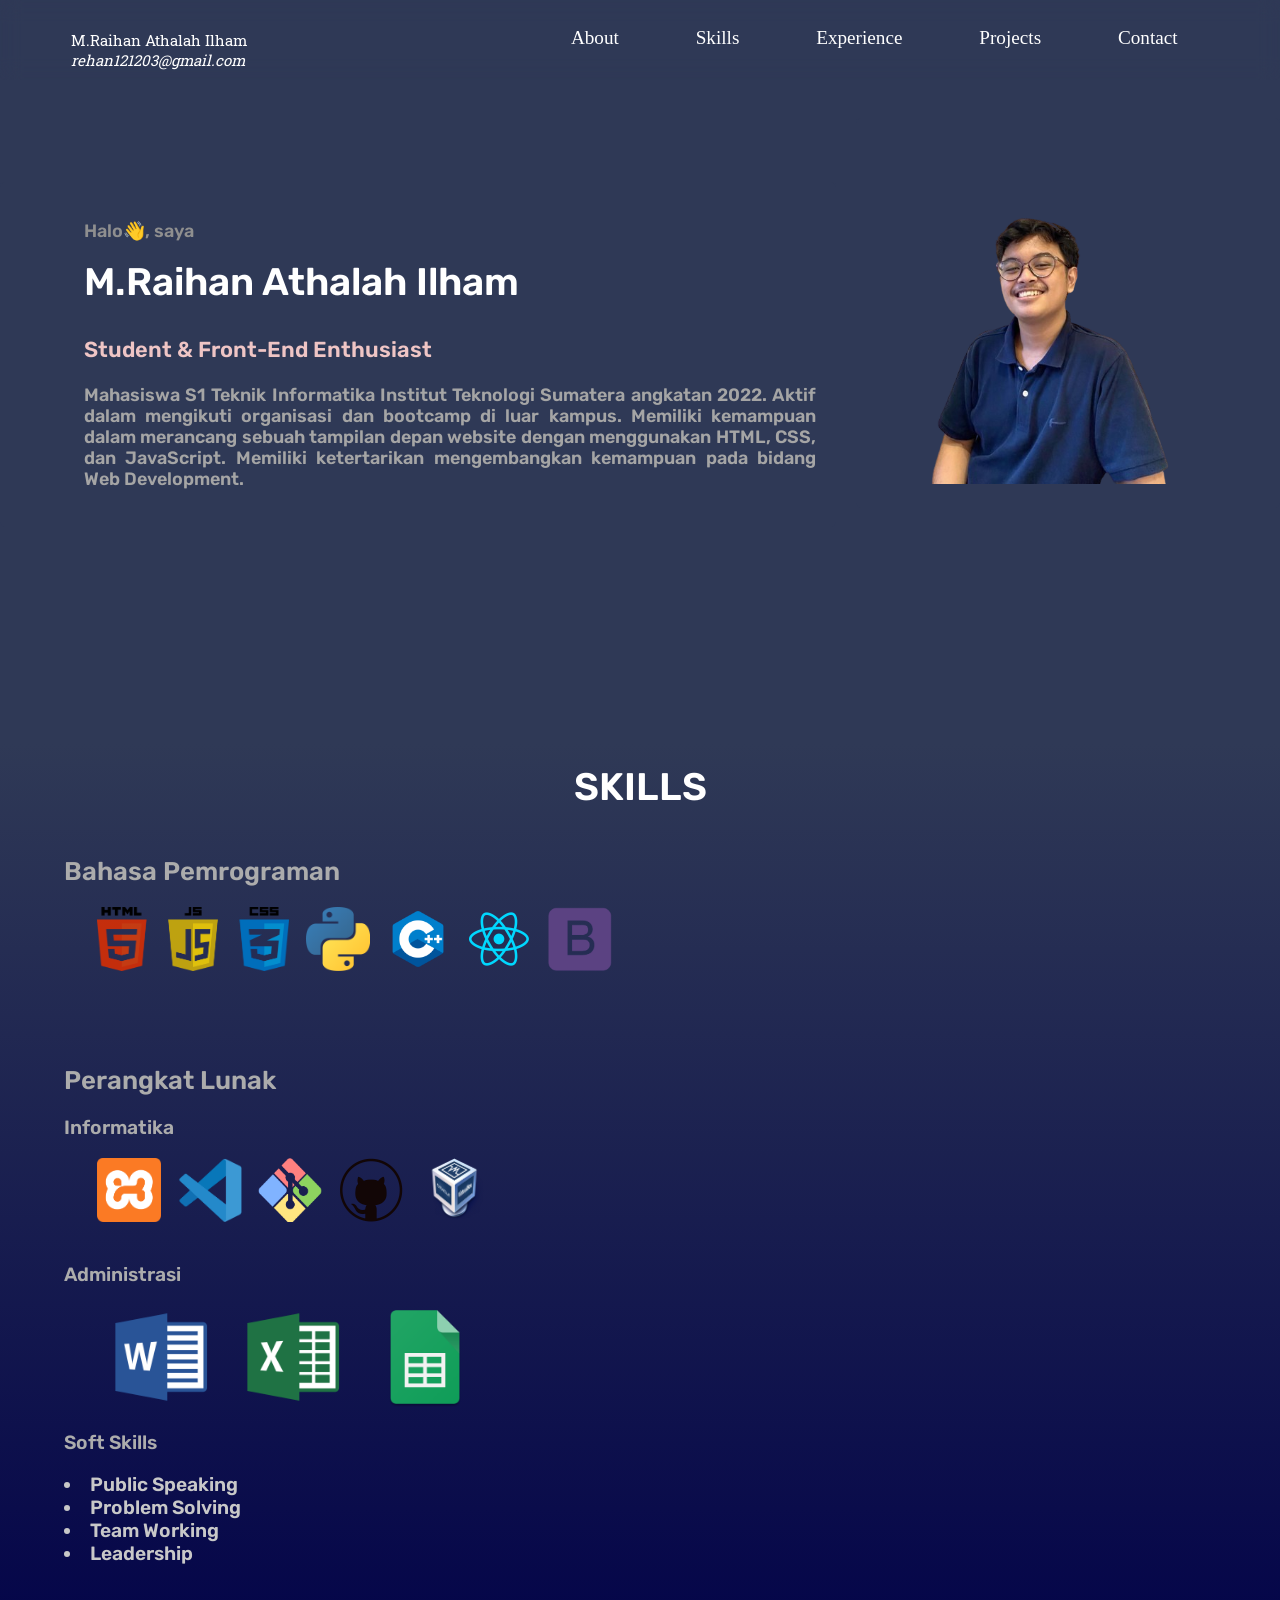
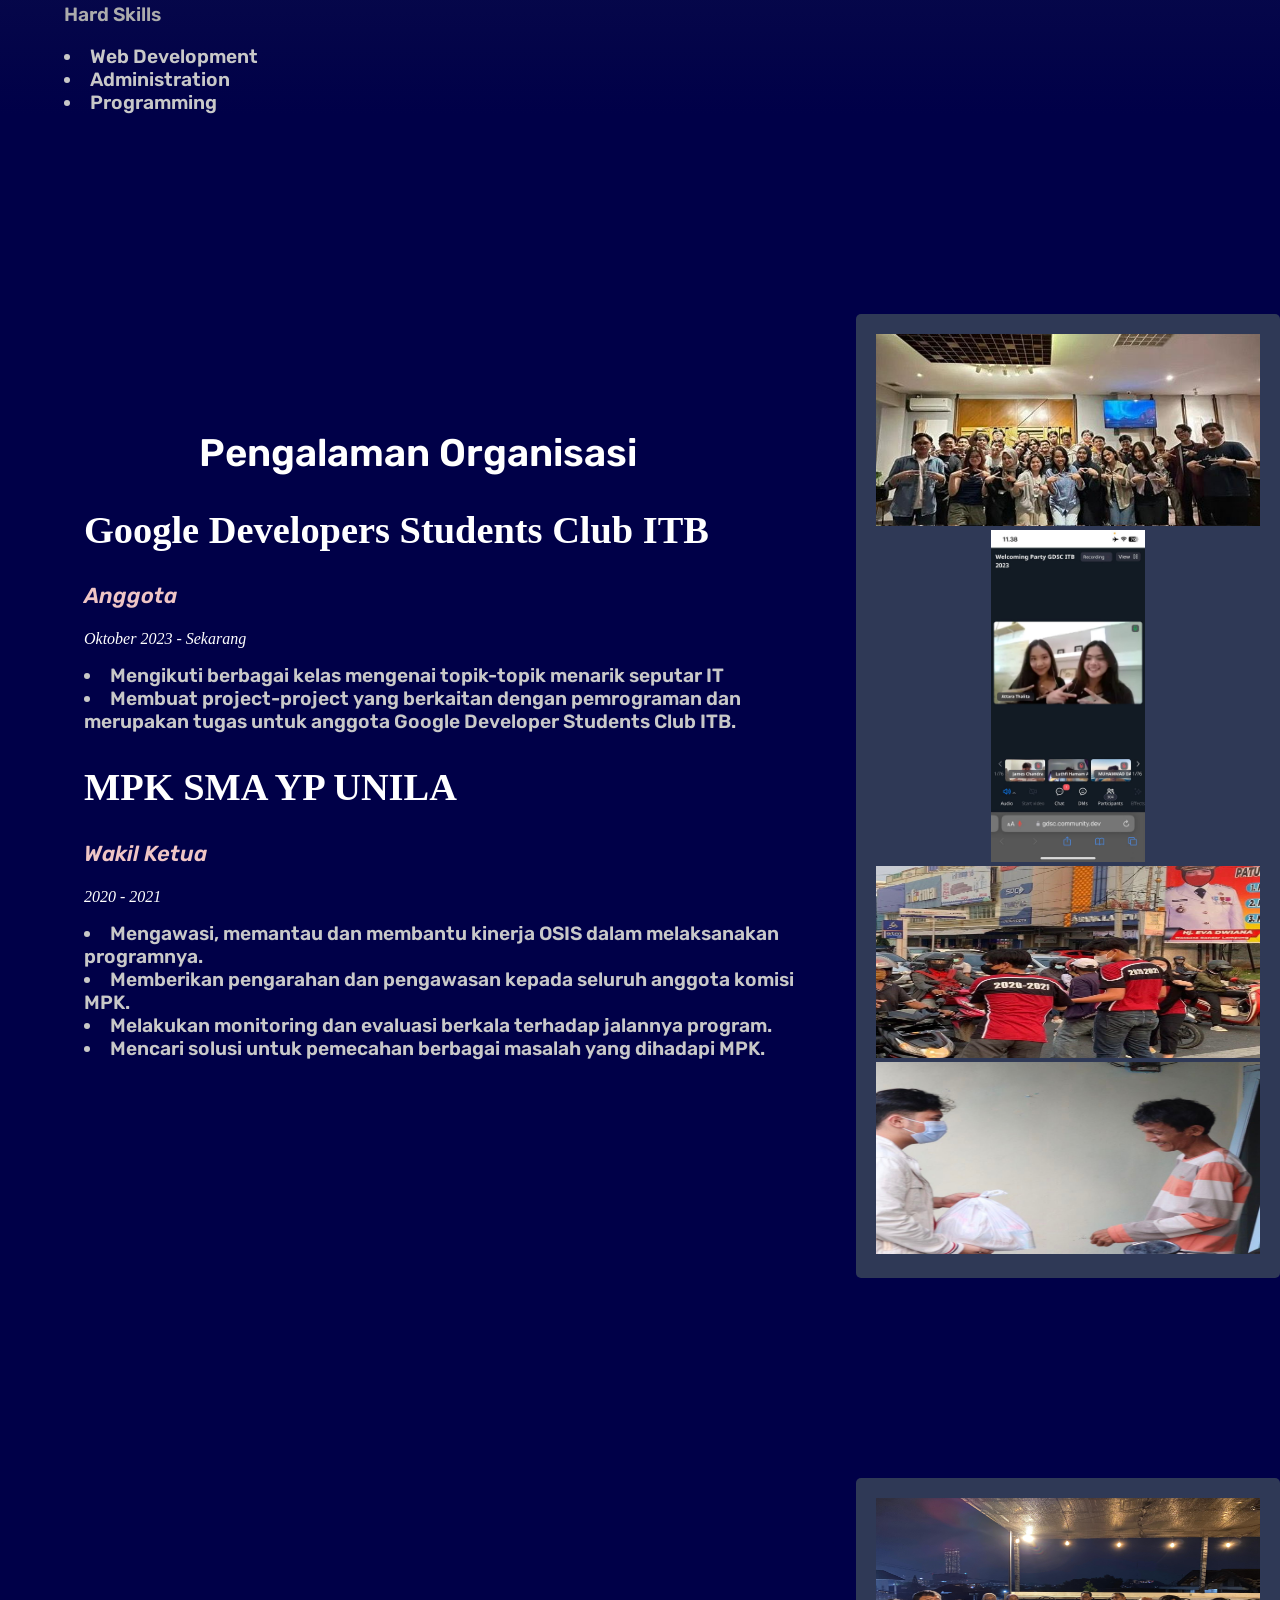
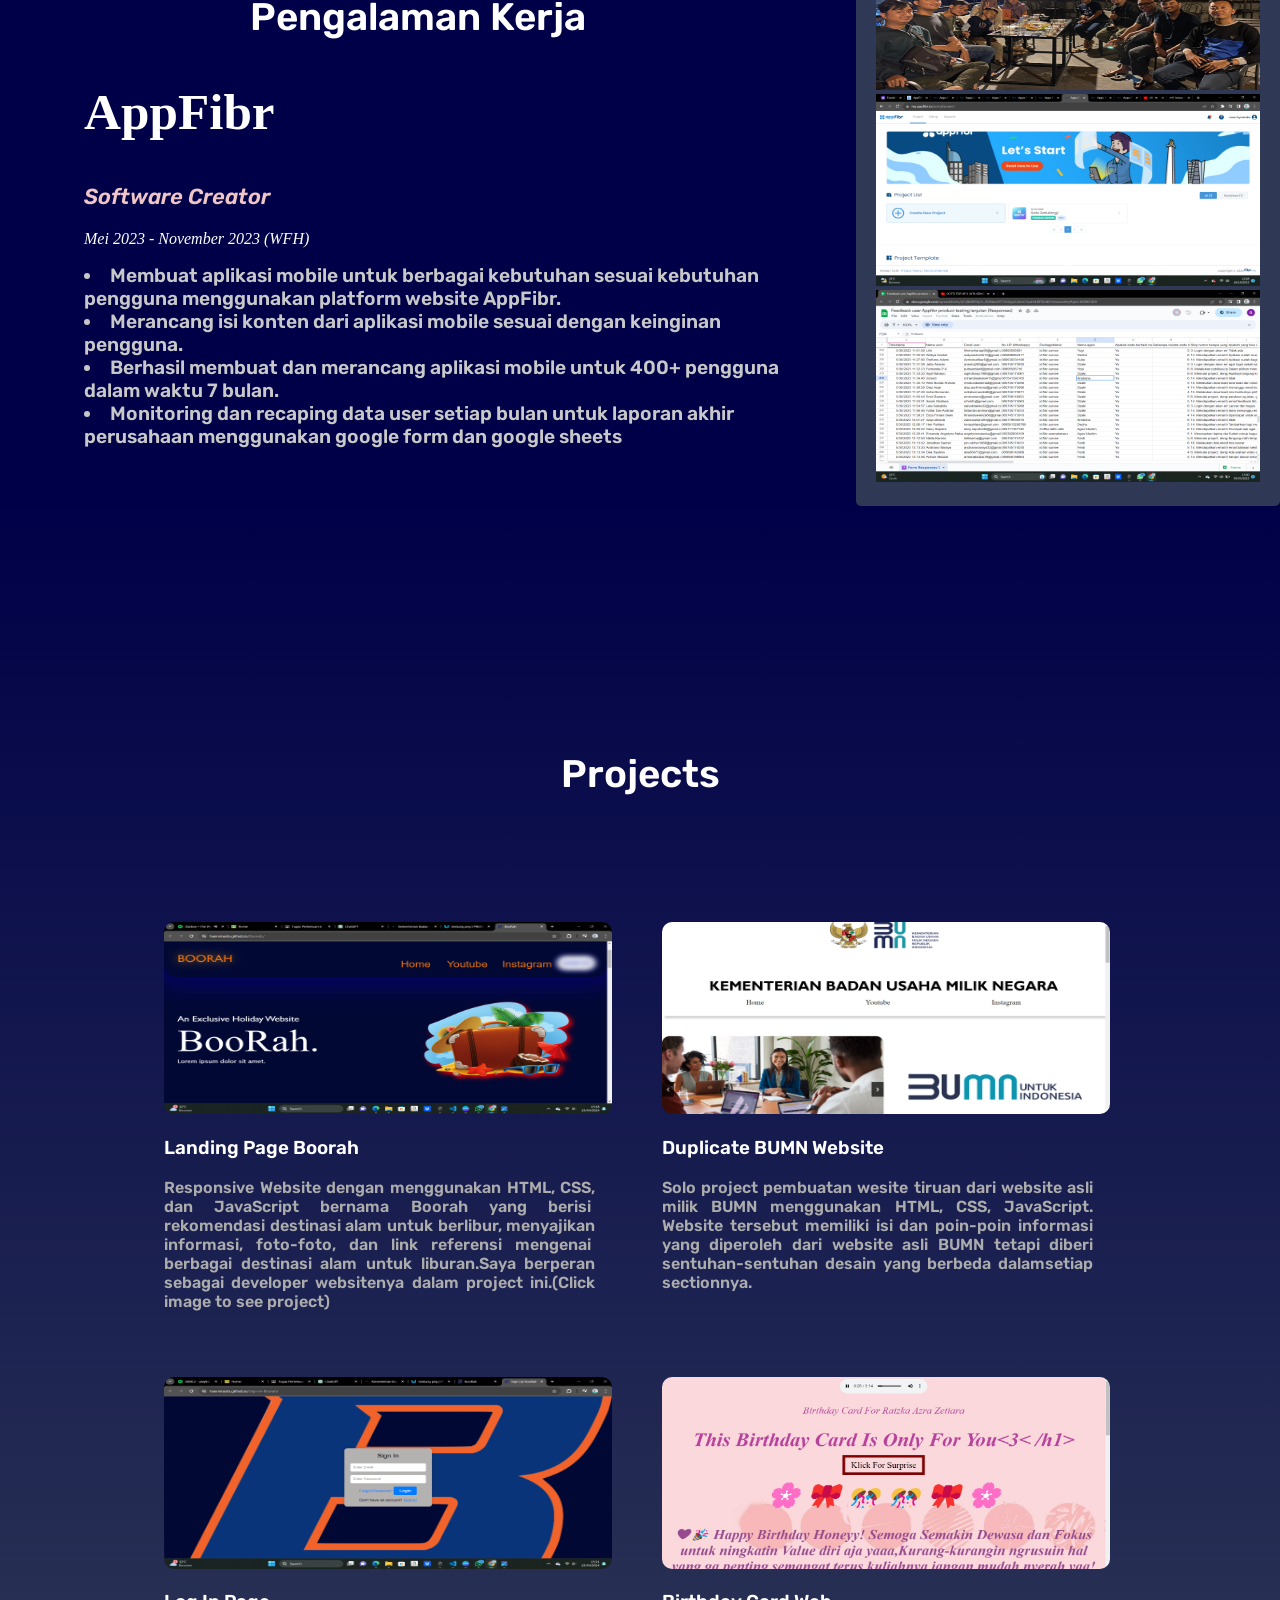
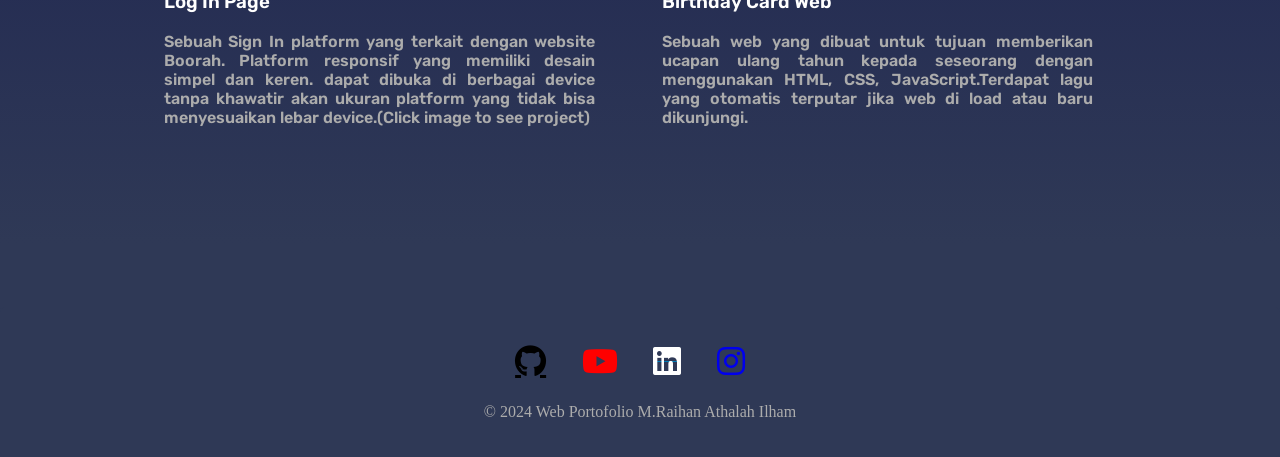
<file: index.html>
<!DOCTYPE html>
<html lang="en">

<head>
    <meta charset="UTF-8">
    <meta name="viewport" content="width=device-width, initial-scale=1.0">
    <title>Portofolio</title>
    <link rel="icon" href="task_html/Logo R.png" type="gif/jpg" sizes="16x16">
    <link rel="stylesheet" href="style.css">
    <link rel="preconnect" href="https://fonts.googleapis.com">
    <link rel="preconnect" href="https://fonts.gstatic.com" crossorigin>
    <link
        href="https://fonts.googleapis.com/css2?family=Bungee+Spice&family=Nanum+Myeongjo&family=Roboto+Slab:wght@100..900&family=Rubik:ital,wght@0,552;1,552&display=swap"
        rel="stylesheet">
    <link rel="stylesheet" href="https://cdnjs.cloudflare.com/ajax/libs/font-awesome/6.4.0/css/all.min.css"
        integrity="sha512-iecdLmaskl7CVkqkXNQ/ZH/XLlvWZOJyj7Yy7tcenmpD1ypASozpmT/E0iPtmFIB46ZmdtAc9eNBvH0H/ZpiBw=="
        crossorigin="anonymous" referrerpolicy="no-referrer" />
</head>

<body>
    <header>
        <div id="navbar" clss="navi">
            <h1 class="navbar-title">M.Raihan Athalah Ilham <br> <a href="#" target="_blank"
                    style="text-decoration: none; color: white;"><i>rehan121203@gmail.com</i></a></h1>
            <nav>
                <ul>
                    <a class="li" href="#main">About</a>
                    <a class="li" href="#skills">Skills</a>
                    <a class="li" href="#article2">Experience</a>
                    <a class="li" href="#project">Projects</a>
                    <a class="li" href="#main-footer">Contact</a>
                </ul>
            </nav>
        </div>
    </header>

    <main>
        <div id="main" class="main">
            <article>
                <p class="judul">Halo👋, saya</p>
                <h2 class="judul1">M.Raihan Athalah Ilham</h2>
                <p class="opening">Student & Front-End Enthusiast</p>
                <p class="about">Mahasiswa S1 Teknik Informatika Institut Teknologi Sumatera angkatan 2022. ​Aktif dalam
                    mengikuti organisasi dan bootcamp di luar kampus. Memiliki ​kemampuan dalam merancang sebuah
                    tampilan
                    depan website dengan ​menggunakan HTML, CSS, dan JavaScript. Memiliki ketertarikan ​mengembangkan
                    kemampuan pada bidang Web Development.</p>
            </article>

            <aside>
                <img src="task_html/profile-removebg-preview.png" style="width:80%;height: 100%; margin-top: -5vw;"
                    alt="profile">
            </aside>
        </div>
        <div id="skills" class="skill">
            <h1 class="heading">SKILLS</h1>
            <h2 class="language">Bahasa Pemrograman</h2>
            <div class="image">
                <img class="icons1" src="task_html/logo htmlcssjs.png" alt="html">
                <img class="icons" src="task_html/python png.png" alt="python">
                <img class="icons" src="task_html/c++.png" alt="c++">
                <img class="icons" src="task_html/react.png" alt="react">
                <img class="icons" src="task_html/bootstrap.png" alt="bootstrap">
            </div>
            <h2 class="software">Perangkat Lunak</h2>
            <h3 class="informatika">Informatika</h3>
            <div class="image">
                <img class="icons" src="task_html/xampp.png" alt="xampp">
                <img class="icons" src="task_html/vscode.png" alt="vscode">
                <img class="icons" src="task_html/gitbash.png" alt="git">
                <img class="icons" src="task_html/github.png" alt="github">
                <img class="icons2" src="task_html/oracle vm.png" alt="vm">
            </div>
            <br>
            <h3 class="informatika">Administrasi</h3>
            <div class="image">
                <img class="tools" src="task_html/ms word.png" alt="msword">
                <img class="tools" src="task_html/ms excel.png" alt="msexcel">
                <img class="tools" src="task_html/msheets.png" alt="sheets">
            </div>
            <h3 class="informatika">Soft Skills</h3>
            <li class="list">Public Speaking</li>
            <li class="list">Problem Solving</li>
            <li class="list">Team Working</li>
            <li class="list">Leadership</li>
            <br>
            <h3 class="informatika">Hard Skills</h3>
            <li class="list">Web Development</li>
            <li class="list">Administration</li>
            <li class="list">Programming</li>
        </div>
        <div class="experience">
            <article id="article2" class="article2">
                <h1 class="ex-project">Pengalaman Organisasi</h1>
                <h2 class="company">Google Developers Students Club ITB</h2>
                <p class="opening"><i>Anggota</i></p>
                <p style="font-family: 'Times New Roman', Times, serif;color: white;margin-left: 5vw;"><i>Oktober 2023 -
                        Sekarang</i></p>
                <li class="listed">Mengikuti berbagai kelas mengenai topik-topik ​menarik seputar IT</li>
                <li class="listed">Membuat project-project yang berkaitan ​dengan pemrograman dan merupakan tugas ​untuk
                    anggota Google Developer Students ​Club ITB.</li>
                <h2 class="company">MPK SMA YP UNILA</h2>
                <p class="opening"><i>Wakil Ketua</i></p>
                <p style="font-family: 'Times New Roman', Times, serif;color: white;margin-left: 5vw;"><i>2020 -
                        2021</i></p>
                <li class="listed">Mengawasi, memantau dan membantu kinerja ​OSIS dalam melaksanakan programnya.</li>
                <li class="listed">Memberikan pengarahan dan pengawasan ​kepada seluruh anggota komisi MPK.</li>
                <li class="listed">Melakukan monitoring dan evaluasi berkala ​terhadap jalannya program.</li>
                <li class="listed">Mencari solusi untuk pemecahan berbagai ​masalah yang dihadapi MPK.</li>
            </article>

            <aside class="aside2">
                <img class="organisation-doc" src="task_html/pk3.jpg" alt="work-experience">
                <img class="organisation-doc1" src="task_html/pk4.jpg" alt="work-experience">
                <img class="organisation-doc" src="task_html/pk1.jpg" alt="work-experience">
                <img class="organisation-doc" src="task_html/pk2.jpg" alt="work-experience">
            </aside>
        </div>
        <div class="experience">
            <article class="article2">
                <h1 class="ex-project">Pengalaman Kerja</h1>
                <h2 class="company1">AppFibr</h2>
                <p class="opening"><i>Software Creator</i></p>
                <p style="font-family: 'Times New Roman', Times, serif;color: white;margin-left: 5vw;"><i>Mei 2023 -
                        November 2023 (WFH)</i></p>
                <li class="list2">Membuat aplikasi mobile untuk berbagai kebutuhan ​sesuai kebutuhan pengguna
                    menggunakan platform ​website AppFibr.</li>
                <li class="list2">Merancang isi konten dari aplikasi mobile sesuai dengan ​keinginan pengguna.</li>
                <li class="list2">Berhasil membuat dan merancang aplikasi mobile untuk ​400+ pengguna dalam waktu 7
                    bulan.</li>
                <li class="list2">Monitoring dan recaping data user setiap bulan untuk laporan akhir perusahaan
                    menggunakan google form dan google sheets</li>
            </article>

            <aside class="aside2">
                <img class="work-doc" src="task_html/kerja1.jpg" alt="work-experience">
                <img class="work-doc" src="task_html/kerja3.png" alt="work-experience">
                <img class="work-doc" src="task_html/kerja2.png" alt="work-experience">
            </aside>
        </div>
        <div id="project" class="project">
            <h1 class="heading-project">Projects</h1>
            <div class="gallery">
                <div class="container1">
                    <a href="https://hannntastix.github.io/Boorah./" target="_blank"><img class="popup"
                            src="task_html/Screenshot (500).png" alt="boorah1"></a>
                    <h3 class="project-name">Landing Page Boorah</h3>
                    <p class="description">Responsive Website dengan ​menggunakan HTML, CSS, dan ​JavaScript bernama
                        Boorah yang berisi ​rekomendasi destinasi alam untuk ​berlibur, menyajikan informasi,
                        foto-​foto, dan link referensi mengenai ​berbagai destinasi alam untuk ​liburan.Saya berperan
                        sebagai ​developer websitenya dalam project ini.(Click image to see project)</p>
                </div>
                <div class="container2">
                    <img class="popup" src="task_html/bumn1.png" alt="boorah2">
                    <h3 class="project-name">Duplicate BUMN Website</h3>
                    <p class="description">Solo project pembuatan wesite ​tiruan dari website asli milik ​BUMN
                        menggunakan HTML, ​CSS, JavaScript. Website ​tersebut memiliki isi dan poin-​poin informasi yang
                        diperoleh ​dari website asli BUMN tetapi ​diberi sentuhan-sentuhan ​desain yang berbeda dalam
                        ​setiap sectionnya.</p>
                </div>
                <div class="container3">
                    <a href="https://hannntastix.github.io/Sign-In-Boorah/" target="_blank"><img class="popup"
                            src="task_html/Screenshot (508).png" alt="boorah3"></a>
                    <h3 class="project-name">Log In Page</h3>
                    <p class="description">Sebuah Sign In platform yang terkait dengan website Boorah. Platform
                        responsif yang ​memiliki desain simpel dan keren. dapat dibuka di berbagai device tanpa khawatir
                        akan ​ukuran platform yang tidak bisa menyesuaikan lebar device.(Click image to see project)</p>
                </div>
                <div class="container4">
                    <img class="popup" src="task_html/birthday card.jpg" alt="boorah4">
                    <h3 class="project-name">Birthday Card Web</h3>
                    <p class="description">Sebuah web yang dibuat untuk tujuan memberikan ucapan ulang tahun kepada
                        seseorang dengan menggunakan HTML, CSS, JavaScript.Terdapat lagu yang otomatis terputar jika web
                        di load atau baru dikunjungi.</p>
                </div>
            </div>
        </div>
    </main>
    <script src="script.js"></script>

    <footer id="main-footer">
        <div class="section">
            <ul class="social-media-links">
                <li><a class="fa-brands fa-github fa-2xl" href="https://github.com/Hannntastix" target="_blank"
                        style="color: black;margin-right: 10px;"></a></li>
                <li><a class="fa-brands fa-youtube fa-2xl" href="https://www.youtube.com/@raihanathalah764"
                        style="text-decoration: none;color: red; margin-right: 10px;" target="_blank"></a></li>
                <li><a class="fa-brands fa-linkedin fa-2xl" href="https://www.linkedin.com/in/mraihan-athalah/"
                        style="text-decoration: none; margin-right: 10px;" target="_blank"></a></li>
                <li><a class="fa-brands fa-instagram fa-2xl"
                        href="https://www.instagram.com/m.raihanathalah?igsh=cHBtaXRpcHkwaWFo"
                        style="text-decoration: none; margin-right: 10px;" target="_blank"></a></li>
            </ul>
            <p class="copyright-state">© 2024 Web Portofolio M.Raihan Athalah Ilham</p>
        </div>
    </footer>
</body>

</html>
</file>
<file: style.css>
body {
    width: auto;
    margin: 0;
    padding: 0; 
    background-color: rgb(47, 57, 86);
}

@keyframes slideinleft {
    from {
        transform: translateX(-100px);
    }
 
    to {
        transform: translateX(0);
    }
}
@media screen and (max-width:450px) {
    main {
        margin-top: 3vw;
        margin-bottom: 3vw;
        background-color: none;
        animation-name: slideinleft;
        animation-duration: 2s;
        z-index: -1;
    }

    .main {
        display: flex;
        background-color: none;
    }

    header {
        background-color: red;
        width: 100%;
        border-bottom-left-radius: 5px;
        border-bottom-right-radius: 5px;
        display: inline;
    }

    #navbar {
        padding: 20px;
        opacity: 1;
        -webkit-backdrop-filter: blur(10px);
        /*INI KALO GA NGEFEK MASUKIN KE MEDIA QUARRIES*/
        backdrop-filter: blur(10px);
        border-bottom-left-radius: 5px;
        border-bottom-right-radius: 5px;
        margin: 0;
        display: flex;
        height: 40px;
        position: sticky;
        top: 0;
        z-index: 2;
    }

    footer {
        padding: 20px;
        background-color: rgb(47, 57, 86);
        border-radius: 5px;
        margin-top: 5vw;
    }

    article {
        padding: 30px 10px 10px 10px;
        background-color: rgb(47, 57, 86);
        border-radius: 5px;
        margin-top: 5vw;
        flex: 1;
        margin-right: 20px;
    }

    aside {
        padding: 10px;
        border-radius: 5px;
        justify-content: center;
        height: 52vw;
        width: 40vw;
        background-color: rgb(47, 57, 86);
    }

    ul {
        display: flex;
        flex-direction: row;
        gap: 3vw;
        padding: 0px;
        background-color: none;
        margin-top: 7px;
        margin-right: 10px;
    }

    h1 {
        background-color: none;
    }

    nav {
        display: flex;
        justify-content: end;
        background-color: none;
        width: 70%;
        margin: auto;
    }

    .li {
        text-decoration: none;
        font-size: 2.3vw;
        color: white;
    }

    .li:hover {
        color: rgb(1, 255, 255);
    }

    .navbar-title {
        color: white;
        font-size: 1.8vw;
        padding: 0px;
        font-family: "Roboto Slab", serif;
        font-optical-sizing: auto;
        font-weight: 400;
        font-style: normal;
        margin-left: 4vw;
    }

    .judul1 {
        font-size: 3vw;
        font-family: "Rubik", sans-serif;
        font-optical-sizing: auto;
        font-weight: 580;
        font-style: normal;
        color: white;
        margin-left: 5vw;
        background-color: none;
        margin-top: 0;
    }

    .judul2 {
        text-align: center;
    }

    .about {
        font-size: 1.7vw;
        font-family: "Rubik", sans-serif;
        font-optical-sizing: auto;
        font-weight: 580;
        font-style: normal;
        top: 0;
        color: rgb(165, 165, 165);
        margin-left: 5vw;
        background-color: none;
        text-align: justify;
    }

    .judul {
        font-size: 2.5vw;
        font-family: "Rubik", sans-serif;
        font-optical-sizing: auto;
        font-weight: 580;
        font-style: normal;
        color: rgb(143, 143, 143);
        margin-left: 5vw;
        background-color: none;
        padding-top: 10px;
    }

    .opening {
        font-size: 2.3vw;
        font-family: "Rubik", sans-serif;
        font-optical-sizing: auto;
        font-weight: 580;
        font-style: normal;
        top: 0;
        color: rgb(239, 197, 197);
        margin-left: 5vw;
        background-color: none;
    }

    .skill {
        width: 100%;
        height: 100%;
        background: linear-gradient(rgb(47, 57, 86), rgb(0, 0, 72));
        margin-top: 17vw;
    }

    .heading {
        font-size: 6vw;
        font-family: "Rubik", sans-serif;
        font-optical-sizing: auto;
        font-weight: 580;
        font-style: normal;
        color: white;
        background-color: none;
        text-align: center;
        padding: 20px;
    }

    .language {
        font-size: 5vw;
        font-family: "Rubik", sans-serif;
        font-optical-sizing: auto;
        font-weight: 580;
        font-style: normal;
        color: rgb(172, 172, 172);
        margin-left: 5vw;
        background-color: none;
    }

    .icons {
        width: 8vw;
        height: 8vw;
        margin-left: 2vw;
    }

    .icons1 {
        width: 24vw;
        height: 8vw;
        margin-left: 2vw;
    }

    .icons2 {
        width: 10vw;
        height: 8vw;
        margin-left: 2vw;
    }

    .image {
        margin-left: 5vw;
        padding: 0 0 0 20px;
        gap: 2vw;
    }

    .software {
        font-size: 5vw;
        font-family: "Rubik", sans-serif;
        font-optical-sizing: auto;
        font-weight: 580;
        font-style: normal;
        color: rgb(172, 172, 172);
        margin-left: 5vw;
        background-color: none;
        margin-top: 7vw;
    }

    .informatika {
        font-size: 4.5vw;
        font-family: "Rubik", sans-serif;
        font-optical-sizing: auto;
        font-weight: 580;
        font-style: normal;
        color: rgb(172, 172, 172);
        margin-left: 5vw;
        background-color: none;
    }

    .tools {
        width: 8vw;
        height: 8vw;
        margin-left: 2vw;
    }

    .list {
        font-size: 4vw;
        font-family: "Rubik", sans-serif;
        font-optical-sizing: auto;
        font-weight: 580;
        font-style: normal;
        color: rgb(200, 200, 200);
        margin-left: 5vw;
        background-color: none;
    }

    .list2 {
        font-size: 2.5vw;
        font-family: "Rubik", sans-serif;
        font-optical-sizing: auto;
        font-weight: 580;
        font-style: normal;
        color: rgb(200, 200, 200);
        margin-left: 5vw;
        background-color: none;
    }

    .project {
        width: 100%;
        height: 100%;
        background: linear-gradient(rgb(0, 0, 72), rgb(47, 57, 86));
        margin-top: -31px;
    }

    .heading-project {
        font-size: 7vw;
        font-family: "Rubik", sans-serif;
        font-optical-sizing: auto;
        font-weight: 580;
        font-style: normal;
        color: white;
        background-color: none;
        text-align: center;
        padding: 250px 0 100px 0;
    }

    .gallery {
        width: 80%;
        margin: auto;
        display: flex;
        flex-direction: column;
        gap: 50px;
        padding: 0 0px 100px 0
    }

    .container1 {
        width: 80vw;
    }

    .container2 {
        width: 80vw;
    }

    .container3 {
        width: 80vw;
    }

    .container4 {
        width: 80vw;
    }

    .project-name {
        margin-left: 1.3vw;
        color: white;
        font-family: "Rubik", sans-serif;
        font-optical-sizing: auto;
        font-weight: 580;
        font-style: normal;
        text-align: center;
    }

    .description {
        margin-left: 1.3vw;
        color: rgb(172, 172, 172);
        font-family: "Rubik", sans-serif;
        font-optical-sizing: auto;
        font-weight: 580;
        font-style: normal;
        text-align: center;
    }

    .article2 {
        background-color: rgb(0, 0, 72);
        border-radius: 5px;
        margin-top: -2vw;
        flex: 1;
        margin-right: 20px;
        padding: 0vw 1.4vw 1.4vw 1.4vw;
    }

    .aside2 {
        background-color: none;
        padding: 20px;
        border-radius: 5px;
        justify-content: center;
        height: 110vw;
    }

    .organisation-doc {
        width: 100%;
        height: 24.5vw;
    }

    .organisation-doc1 {
        width: 60%;
        height: 30%;
        margin-left: 20%;
    }

    .experience {
        display: flex;
        background-color: rgb(0, 0, 72);
        padding-top: 200px;
    }

    .ex-project {
        font-size: 4vw;
        font-family: "Rubik", sans-serif;
        font-optical-sizing: auto;
        font-weight: 580;
        font-style: normal;
        color: white;
        background-color: none;
        text-align: center;
    }

    .company {
        margin-left: 5vw;
        font-size: 3vw;
        font-family: 'Times New Roman', Times, serif;
        font-optical-sizing: auto;
        font-weight: 580;
        font-style: normal;
        color: white;
        background-color: none;
    }

    .company1 {
        margin-left: 5vw;
        font-size: 4vw;
        font-family: 'Times New Roman', Times, serif;
        font-optical-sizing: auto;
        font-weight: 580;
        font-style: normal;
        color: white;
        background-color: none;
    }

    .listed {
        font-size: 1.8vw;
        font-family: "Rubik", sans-serif;
        font-optical-sizing: auto;
        font-weight: 580;
        font-style: normal;
        color: rgb(200, 200, 200);
        margin-left: 5vw;
        background-color: none;
    }

    .work-doc {
        width: 100%;
        height: 35vw;
    }

    .popup {
        transition: 0.3s;
        cursor: pointer;
        width: 80vw;
        height: 40vw;
        border-radius: 10px;
        margin-left: 1.3vw;
    }

    .popup:hover {
        scale: 1.1;
    }

    .copyright-state {
        color: rgb(172, 172, 172);
        text-align: center;
        font-family: 'Times New Roman', Times, serif;
        font-optical-sizing: auto;
        font-weight: 480;
        font-style: normal;
        font-size: 4vw;
    }



    .fa {
        padding: 20px;
        font-size: 30px;
        width: 50px;
        text-align: center;
        text-decoration: none;
        margin: 5px 2px;
    }

    .fa:hover {
        opacity: 0.7;
    }

    .fa-linkedin {
        background: #007bb5;
        color: white;
    }

    .section {
        display: flex;
        flex-direction: column;
        background-color: none;
        width: 100%;
        align-items: center;
    }

    .social-media-links {
        z-index: 3;
        gap: 2vw;
        margin-left: 0;
        margin-top: 2vw;
        text-align: center;
        height: auto;
        list-style: none;
    }
}
@media screen and (min-width:450px) and (max-width:700px) {
    main {
        margin-top: 3vw;
        margin-bottom: 3vw;
        background-color: none;
        animation-name: slideinleft;
        animation-duration: 2s;
        z-index: -1;
    }

    .main {
        display: flex;
        background-color: none;
    }

    header {
        background-color: red;
        width: 100%;
        border-bottom-left-radius: 5px;
        border-bottom-right-radius: 5px;
        display: inline;
    }

    #navbar {
        padding: 20px;
        opacity: 1;
        -webkit-backdrop-filter: blur(10px);
        /*INI KALO GA NGEFEK MASUKIN KE MEDIA QUARRIES*/
        backdrop-filter: blur(10px);
        border-bottom-left-radius: 5px;
        border-bottom-right-radius: 5px;
        margin: 0;
        display: flex;
        height: 40px;
        position: sticky;
        top: 0;
        z-index: 2;
    }

    footer {
        padding: 20px;
        background-color: rgb(47, 57, 86);
        border-radius: 5px;
        margin-top: 5vw;
    }

    article {
        padding: 30px 10px 10px 10px;
        background-color: rgb(47, 57, 86);
        border-radius: 5px;
        margin-top: 5vw;
        flex: 1;
        margin-right: 20px;
    }

    aside {
        padding: 10px;
        border-radius: 5px;
        justify-content: center;
        height: 52vw;
        width: 40vw;
        background-color: rgb(47, 57, 86);
    }

    ul {
        display: flex;
        flex-direction: row;
        gap: 3vw;
        padding: 0px;
        background-color: none;
        margin-top: 7px;
        margin-right: 10px;
    }

    h1 {
        background-color: none;
    }

    nav {
        display: flex;
        justify-content: end;
        background-color: none;
        width: 70%;
        margin: auto;
    }

    .li {
        text-decoration: none;
        font-size: 2.3vw;
        color: white;
    }

    .li:hover {
        color: rgb(1, 255, 255);
    }

    .navbar-title {
        color: white;
        font-size: 1.8vw;
        padding: 0px;
        font-family: "Roboto Slab", serif;
        font-optical-sizing: auto;
        font-weight: 400;
        font-style: normal;
        margin-left: 4vw;
    }

    .judul1 {
        font-size: 3vw;
        font-family: "Rubik", sans-serif;
        font-optical-sizing: auto;
        font-weight: 580;
        font-style: normal;
        color: white;
        margin-left: 5vw;
        background-color: none;
        margin-top: 0;
    }

    .judul2 {
        text-align: center;
    }

    .about {
        font-size: 1.7vw;
        font-family: "Rubik", sans-serif;
        font-optical-sizing: auto;
        font-weight: 580;
        font-style: normal;
        top: 0;
        color: rgb(165, 165, 165);
        margin-left: 5vw;
        background-color: none;
        text-align: justify;
    }

    .judul {
        font-size: 2.5vw;
        font-family: "Rubik", sans-serif;
        font-optical-sizing: auto;
        font-weight: 580;
        font-style: normal;
        color: rgb(143, 143, 143);
        margin-left: 5vw;
        background-color: none;
        padding-top: 10px;
    }

    .opening {
        font-size: 2.3vw;
        font-family: "Rubik", sans-serif;
        font-optical-sizing: auto;
        font-weight: 580;
        font-style: normal;
        top: 0;
        color: rgb(239, 197, 197);
        margin-left: 5vw;
        background-color: none;
    }

    .skill {
        width: 100%;
        height: 100%;
        background: linear-gradient(rgb(47, 57, 86), rgb(0, 0, 72));
        margin-top: 17vw;
    }

    .heading {
        font-size: 6vw;
        font-family: "Rubik", sans-serif;
        font-optical-sizing: auto;
        font-weight: 580;
        font-style: normal;
        color: white;
        background-color: none;
        text-align: center;
        padding: 20px;
    }

    .language {
        font-size: 5vw;
        font-family: "Rubik", sans-serif;
        font-optical-sizing: auto;
        font-weight: 580;
        font-style: normal;
        color: rgb(172, 172, 172);
        margin-left: 5vw;
        background-color: none;
    }

    .icons {
        width: 8vw;
        height: 8vw;
        margin-left: 2vw;
    }

    .icons1 {
        width: 24vw;
        height: 8vw;
        margin-left: 2vw;
    }

    .icons2 {
        width: 10vw;
        height: 8vw;
        margin-left: 2vw;
    }

    .image {
        margin-left: 5vw;
        padding: 0 0 0 20px;
        gap: 2vw;
    }

    .software {
        font-size: 5vw;
        font-family: "Rubik", sans-serif;
        font-optical-sizing: auto;
        font-weight: 580;
        font-style: normal;
        color: rgb(172, 172, 172);
        margin-left: 5vw;
        background-color: none;
        margin-top: 7vw;
    }

    .informatika {
        font-size: 4.5vw;
        font-family: "Rubik", sans-serif;
        font-optical-sizing: auto;
        font-weight: 580;
        font-style: normal;
        color: rgb(172, 172, 172);
        margin-left: 5vw;
        background-color: none;
    }

    .tools {
        width: 8vw;
        height: 8vw;
        margin-left: 2vw;
    }

    .list {
        font-size: 4vw;
        font-family: "Rubik", sans-serif;
        font-optical-sizing: auto;
        font-weight: 580;
        font-style: normal;
        color: rgb(200, 200, 200);
        margin-left: 5vw;
        background-color: none;
    }

    .list2 {
        font-size: 2.5vw;
        font-family: "Rubik", sans-serif;
        font-optical-sizing: auto;
        font-weight: 580;
        font-style: normal;
        color: rgb(200, 200, 200);
        margin-left: 5vw;
        background-color: none;
    }

    .project {
        width: 100%;
        height: 100%;
        background: linear-gradient(rgb(0, 0, 72), rgb(47, 57, 86));
        margin-top: -31px;
    }

    .heading-project {
        font-size: 7vw;
        font-family: "Rubik", sans-serif;
        font-optical-sizing: auto;
        font-weight: 580;
        font-style: normal;
        color: white;
        background-color: none;
        text-align: center;
        padding: 250px 0 100px 0;
    }

    .gallery {
        width: 80%;
        margin: auto;
        display: flex;
        flex-direction: column;
        gap: 50px;
        padding: 0 0px 100px 0
    }

    .container1 {
        width: 70vw;
    }

    .container2 {
        width: 70vw;
    }

    .container3 {
        width: 70vw;
    }

    .container4 {
        width: 70vw;
    }

    .project-name {
        margin-left: 1.3vw;
        color: white;
        font-family: "Rubik", sans-serif;
        font-optical-sizing: auto;
        font-weight: 580;
        font-style: normal;
        text-align: center;
    }

    .description {
        margin-left: 1.3vw;
        color: rgb(172, 172, 172);
        font-family: "Rubik", sans-serif;
        font-optical-sizing: auto;
        font-weight: 580;
        font-style: normal;
        text-align: center;
    }

    .article2 {
        background-color: rgb(0, 0, 72);
        border-radius: 5px;
        margin-top: -2vw;
        flex: 1;
        margin-right: 20px;
        padding: 0vw 1.4vw 1.4vw 1.4vw;
    }

    .aside2 {
        background-color: none;
        padding: 20px;
        border-radius: 5px;
        justify-content: center;
        height: 80vw;
    }

    .organisation-doc {
        width: 100%;
        height: 22%;
    }

    .organisation-doc1 {
        width: 60%;
        height: 30%;
        margin-left: 20%;
    }

    .experience {
        display: flex;
        background-color: rgb(0, 0, 72);
        padding-top: 200px;
    }

    .ex-project {
        font-size: 4vw;
        font-family: "Rubik", sans-serif;
        font-optical-sizing: auto;
        font-weight: 580;
        font-style: normal;
        color: white;
        background-color: none;
        text-align: center;
    }

    .company {
        margin-left: 5vw;
        font-size: 3vw;
        font-family: 'Times New Roman', Times, serif;
        font-optical-sizing: auto;
        font-weight: 580;
        font-style: normal;
        color: white;
        background-color: none;
    }

    .company1 {
        margin-left: 5vw;
        font-size: 4vw;
        font-family: 'Times New Roman', Times, serif;
        font-optical-sizing: auto;
        font-weight: 580;
        font-style: normal;
        color: white;
        background-color: none;
    }

    .listed {
        font-size: 1.8vw;
        font-family: "Rubik", sans-serif;
        font-optical-sizing: auto;
        font-weight: 580;
        font-style: normal;
        color: rgb(200, 200, 200);
        margin-left: 5vw;
        background-color: none;
    }

    .work-doc {
        width: 100%;
        height: 26vw;
    }

    .popup {
        transition: 0.3s;
        cursor: pointer;
        width: 70vw;
        height: 30vw;
        border-radius: 10px;
        margin-left: 1.3vw;
    }

    .popup:hover {
        scale: 1.1;
    }

    .copyright-state {
        color: rgb(172, 172, 172);
        text-align: center;
        font-family: 'Times New Roman', Times, serif;
        font-optical-sizing: auto;
        font-weight: 480;
        font-style: normal;
        font-size: 3vw;
    }



    .fa {
        padding: 20px;
        font-size: 30px;
        width: 50px;
        text-align: center;
        text-decoration: none;
        margin: 5px 2px;
    }

    .fa:hover {
        opacity: 0.7;
    }

    .fa-linkedin {
        background: #007bb5;
        color: white;
    }

    .section {
        display: flex;
        flex-direction: column;
        background-color: none;
        width: 100%;
        align-items: center;
    }

    .social-media-links {
        z-index: 3;
        gap: 2vw;
        margin-left: 0;
        margin-top: 2vw;
        text-align: center;
        height: auto;
        list-style: none;
    }
}

@media screen and (min-width:700px) and (max-width:850px) {
    main {
        margin-top: 3vw;
        margin-bottom: 3vw;
        background-color: none;
        animation-name: slideinleft;
        animation-duration: 2s;
        z-index: -1;
    }

    .main {
        display: flex;
        background-color: none;
    }

    aside {
        width: 30%;
        height: auto;
    }

    header {
        background-color: red;
        width: 100%;
        border-bottom-left-radius: 5px;
        border-bottom-right-radius: 5px;
        display: inline;
    }

    #navbar {
        padding: 20px;
        opacity: 1;
        -webkit-backdrop-filter: blur(10px);
        /*INI KALO GA NGEFEK MASUKIN KE MEDIA QUARRIES*/
        backdrop-filter: blur(10px);
        border-bottom-left-radius: 5px;
        border-bottom-right-radius: 5px;
        margin: 0;
        display: flex;
        height: 40px;
        position: sticky;
        top: 0;
        z-index: 2;
    }

    footer {
        padding: 20px;
        background-color: rgb(47, 57, 86);
        border-radius: 5px;
        margin-top: 5vw;
    }

    article {
        padding: 20px;
        background-color: rgb(47, 57, 86);
        border-radius: 5px;
        margin-top: 5vw;
        flex: 1;
        margin-right: 20px;
    }

    aside {
        padding: 20px;
        border-radius: 5px;
        justify-content: center;
        height: 40vw;
        width: 35vw;
        background-color: rgb(47, 57, 86);
    }

    ul {
        display: flex;
        flex-direction: row;
        gap: 6vw;
        padding: 0px;
        background-color: none;
        margin-top: 7px;
        margin-right: 10px;
    }

    h1 {
        background-color: none;
    }

    nav {
        display: flex;
        justify-content: end;
        background-color: none;
        width: 70%;
        margin: auto;
    }

    .li {
        text-decoration: none;
        font-size: 1.8vw;
        color: white;
    }

    .li:hover {
        color: rgb(1, 255, 255);
    }

    .navbar-title {
        color: white;
        font-size: 1.8vw;
        padding: 0px;
        font-family: "Roboto Slab", serif;
        font-optical-sizing: auto;
        font-weight: 400;
        font-style: normal;
        margin-left: 4vw;
    }

    .judul1 {
        font-size: 3vw;
        font-family: "Rubik", sans-serif;
        font-optical-sizing: auto;
        font-weight: 580;
        font-style: normal;
        color: white;
        margin-left: 5vw;
        background-color: none;
        margin-top: 0;
    }

    .judul2 {
        text-align: center;
    }

    .about {
        font-size: 1.7vw;
        font-family: "Rubik", sans-serif;
        font-optical-sizing: auto;
        font-weight: 580;
        font-style: normal;
        top: 0;
        color: rgb(165, 165, 165);
        margin-left: 5vw;
        background-color: none;
        text-align: justify;
    }

    .judul {
        font-size: 1.9vw;
        font-family: "Rubik", sans-serif;
        font-optical-sizing: auto;
        font-weight: 580;
        font-style: normal;
        color: rgb(143, 143, 143);
        margin-left: 5vw;
        background-color: none;
    }

    .opening {
        font-size: 1.9vw;
        font-family: "Rubik", sans-serif;
        font-optical-sizing: auto;
        font-weight: 580;
        font-style: normal;
        top: 0;
        color: rgb(239, 197, 197);
        margin-left: 5vw;
        background-color: none;
    }

    .skill {
        width: 100%;
        height: 100%;
        background: linear-gradient(rgb(47, 57, 86), rgb(0, 0, 72));
        margin-top: 17vw;
    }

    .heading {
        font-size: 5vw;
        font-family: "Rubik", sans-serif;
        font-optical-sizing: auto;
        font-weight: 580;
        font-style: normal;
        color: white;
        background-color: none;
        text-align: center;
        padding: 20px;
    }

    .language {
        font-size: 4vw;
        font-family: "Rubik", sans-serif;
        font-optical-sizing: auto;
        font-weight: 580;
        font-style: normal;
        color: rgb(172, 172, 172);
        margin-left: 5vw;
        background-color: none;
    }

    .icons {
        width: 8vw;
        height: 8vw;
        margin-left: 2vw;
    }

    .icons1 {
        width: 24vw;
        height: 8vw;
        margin-left: 2vw;
    }

    .icons2 {
        width: 10vw;
        height: 8vw;
        margin-left: 2vw;
    }

    .image {
        margin-left: 5vw;
        padding: 0 0 0 20px;
        gap: 2vw;
    }

    .software {
        font-size: 4vw;
        font-family: "Rubik", sans-serif;
        font-optical-sizing: auto;
        font-weight: 580;
        font-style: normal;
        color: rgb(172, 172, 172);
        margin-left: 5vw;
        background-color: none;
        margin-top: 7vw;
    }

    .informatika {
        font-size: 3.5vw;
        font-family: "Rubik", sans-serif;
        font-optical-sizing: auto;
        font-weight: 580;
        font-style: normal;
        color: rgb(172, 172, 172);
        margin-left: 5vw;
        background-color: none;
    }

    .tools {
        width: 8vw;
        height: 8vw;
        margin-left: 2vw;
    }

    .list {
        font-size: 2.5vw;
        font-family: "Rubik", sans-serif;
        font-optical-sizing: auto;
        font-weight: 580;
        font-style: normal;
        color: rgb(200, 200, 200);
        margin-left: 5vw;
        background-color: none;
    }

    .list2 {
        font-size: 2vw;
        font-family: "Rubik", sans-serif;
        font-optical-sizing: auto;
        font-weight: 580;
        font-style: normal;
        color: rgb(200, 200, 200);
        margin-left: 5vw;
        background-color: none;
    }

    .project {
        width: 100%;
        height: 100%;
        background: linear-gradient(rgb(0, 0, 72), rgb(47, 57, 86));
        margin-top: -31px;
    }

    .heading-project {
        font-size: 5vw;
        font-family: "Rubik", sans-serif;
        font-optical-sizing: auto;
        font-weight: 580;
        font-style: normal;
        color: white;
        background-color: none;
        text-align: center;
        padding: 250px 0 100px 0;
    }

    .gallery {
        width: 80%;
        margin: auto;
        display: flex;
        flex-wrap: wrap;
        gap: 50px;
        padding: 0 0px 100px 0
    }

    .container1 {
        width: 35vw;
    }

    .container2 {
        width: 35vw;
    }

    .container3 {
        width: 35vw;
    }

    .container4 {
        width: 35vw;
    }

    .project-name {
        margin-left: 1.3vw;
        color: white;
        font-family: "Rubik", sans-serif;
        font-optical-sizing: auto;
        font-weight: 580;
        font-style: normal;
    }

    .description {
        margin-left: 1.3vw;
        color: rgb(172, 172, 172);
        font-family: "Rubik", sans-serif;
        font-optical-sizing: auto;
        font-weight: 580;
        font-style: normal;
        text-align: justify;
    }

    .article2 {
        background-color: rgb(0, 0, 72);
        border-radius: 5px;
        margin-top: 1vw;
        flex: 1;
        margin-right: 20px;
        padding: 1.4vw;
    }

    .aside2 {
        background-color: none;
        padding: 20px;
        border-radius: 5px;
        justify-content: center;
        height: 80%;
    }

    .organisation-doc {
        width: 100%;
        height: 15vw;
    }

    .organisation-doc1 {
        width: 40%;
        height: 15%;
        margin-left: 30%;
    }

    .experience {
        display: flex;
        background-color: rgb(0, 0, 72);
        padding-top: 200px;
    }

    .ex-project {
        font-size: 3vw;
        font-family: "Rubik", sans-serif;
        font-optical-sizing: auto;
        font-weight: 580;
        font-style: normal;
        color: white;
        background-color: none;
        text-align: center;
    }

    .company {
        margin-left: 5vw;
        font-size: 2vw;
        font-family: 'Times New Roman', Times, serif;
        font-optical-sizing: auto;
        font-weight: 580;
        font-style: normal;
        color: white;
        background-color: none;
    }

    .company1 {
        margin-left: 5vw;
        font-size: 4vw;
        font-family: 'Times New Roman', Times, serif;
        font-optical-sizing: auto;
        font-weight: 580;
        font-style: normal;
        color: white;
        background-color: none;
    }

    .listed {
        font-size: 2vw;
        font-family: "Rubik", sans-serif;
        font-optical-sizing: auto;
        font-weight: 580;
        font-style: normal;
        color: rgb(200, 200, 200);
        margin-left: 5vw;
        background-color: none;
    }

    .work-doc {
        width: 100%;
        height: 20vw;
    }

    .popup {
        transition: 0.3s;
        cursor: pointer;
        width: 35vw;
        height: 15vw;
        border-radius: 10px;
        margin-left: 1.3vw;
    }

    .popup:hover {
        scale: 1.1;
    }

    .copyright-state {
        color: rgb(172, 172, 172);
        text-align: center;
        font-family: 'Times New Roman', Times, serif;
        font-optical-sizing: auto;
        font-weight: 480;
        font-style: normal;
    }



    .fa {
        padding: 20px;
        font-size: 30px;
        width: 50px;
        text-align: center;
        text-decoration: none;
        margin: 5px 2px;
    }

    .fa:hover {
        opacity: 0.7;
    }

    .fa-linkedin {
        background: #007bb5;
        color: white;
    }

    .section {
        display: flex;
        flex-direction: column;
        background-color: none;
        width: 100%;
        align-items: center;
    }

    .social-media-links {
        z-index: 3;
        gap: 2vw;
        margin-left: 0;
        margin-top: 2vw;
        text-align: center;
        height: auto;
        list-style: none;
    }
}

@media screen and (min-width:850px) and (max-width:899px) {
    main {
        margin-top: 3vw;
        margin-bottom: 3vw;
        background-color: none;
        animation-name: slideinleft;
        animation-duration: 2s;
        z-index: -1;
    }

    .main {
        display: flex;
        background-color: none;
    }

    aside {
        width: 30%;
        height: auto;
    }

    header {
        background-color: red;
        width: 100%;
        border-bottom-left-radius: 5px;
        border-bottom-right-radius: 5px;
        display: inline;
    }

    #navbar {
        padding: 20px;
        opacity: 1;
        -webkit-backdrop-filter: blur(10px);
        /*INI KALO GA NGEFEK MASUKIN KE MEDIA QUARRIES*/
        backdrop-filter: blur(10px);
        border-bottom-left-radius: 5px;
        border-bottom-right-radius: 5px;
        margin: 0;
        display: flex;
        height: 40px;
        position: sticky;
        top: 0;
        z-index: 2;
    }

    footer {
        padding: 20px;
        background-color: rgb(47, 57, 86);
        border-radius: 5px;
        margin-top: 5vw;
    }

    article {
        padding: 20px;
        background-color: rgb(47, 57, 86);
        border-radius: 5px;
        margin-top: 5vw;
        flex: 1;
        margin-right: 20px;
    }

    aside {
        padding: 20px;
        border-radius: 5px;
        justify-content: center;
        height: 100%;
        background-color: rgb(47, 57, 86);
    }

    ul {
        display: flex;
        flex-direction: row;
        gap: 6vw;
        padding: 0px;
        background-color: none;
        margin-top: 7px;
        margin-right: 10px;
    }

    h1 {
        background-color: none;
    }

    nav {
        display: flex;
        justify-content: end;
        background-color: none;
        width: 70%;
        margin: auto;
    }

    .li {
        text-decoration: none;
        font-size: 1.5vw;
        color: white;
    }

    .li:hover {
        color: rgb(1, 255, 255);
    }

    .navbar-title {
        color: white;
        font-size: 15px;
        padding: 0px;
        font-family: "Roboto Slab", serif;
        font-optical-sizing: auto;
        font-weight: 400;
        font-style: normal;
        margin-left: 4vw;
    }

    .judul1 {
        font-size: 3vw;
        font-family: "Rubik", sans-serif;
        font-optical-sizing: auto;
        font-weight: 580;
        font-style: normal;
        color: white;
        margin-left: 5vw;
        background-color: none;
        margin-top: 0;
    }

    .judul2 {
        text-align: center;
    }

    .about {
        font-size: 1.4vw;
        font-family: "Rubik", sans-serif;
        font-optical-sizing: auto;
        font-weight: 580;
        font-style: normal;
        top: 0;
        color: rgb(165, 165, 165);
        margin-left: 5vw;
        background-color: none;
        text-align: justify;
    }

    .judul {
        font-size: 1.4vw;
        font-family: "Rubik", sans-serif;
        font-optical-sizing: auto;
        font-weight: 580;
        font-style: normal;
        color: rgb(143, 143, 143);
        margin-left: 5vw;
        background-color: none;
    }

    .opening {
        font-size: 1.7vw;
        font-family: "Rubik", sans-serif;
        font-optical-sizing: auto;
        font-weight: 580;
        font-style: normal;
        top: 0;
        color: rgb(239, 197, 197);
        margin-left: 5vw;
        background-color: none;
    }

    .skill {
        width: 100%;
        height: 100%;
        background: linear-gradient(rgb(47, 57, 86), rgb(0, 0, 72));
        margin-top: 17vw;
    }

    .heading {
        font-size: 3vw;
        font-family: "Rubik", sans-serif;
        font-optical-sizing: auto;
        font-weight: 580;
        font-style: normal;
        color: white;
        background-color: none;
        text-align: center;
        padding: 20px;
    }

    .language {
        font-size: 2vw;
        font-family: "Rubik", sans-serif;
        font-optical-sizing: auto;
        font-weight: 580;
        font-style: normal;
        color: rgb(172, 172, 172);
        margin-left: 5vw;
        background-color: none;
    }

    .icons {
        width: 5vw;
        height: 5vw;
        margin-left: 1vw;
    }

    .icons1 {
        width: 15vw;
        height: 5vw;
        margin-left: 1vw;
    }

    .icons2 {
        width: 6vw;
        height: 5vw;
        margin-left: 1vw;
    }

    .tools {
        width: 8vw;
        height: 8vw;
        margin-left: 2vw;
    }

    .image {
        margin-left: 5vw;
        padding: 0 0 0 20px;
        gap: 2vw;
    }

    .software {
        font-size: 2vw;
        font-family: "Rubik", sans-serif;
        font-optical-sizing: auto;
        font-weight: 580;
        font-style: normal;
        color: rgb(172, 172, 172);
        margin-left: 5vw;
        background-color: none;
        margin-top: 7vw;
    }

    .informatika {
        font-size: 1.5vw;
        font-family: "Rubik", sans-serif;
        font-optical-sizing: auto;
        font-weight: 580;
        font-style: normal;
        color: rgb(172, 172, 172);
        margin-left: 5vw;
        background-color: none;
    }

    .list {
        font-size: 1.5vw;
        font-family: "Rubik", sans-serif;
        font-optical-sizing: auto;
        font-weight: 580;
        font-style: normal;
        color: rgb(200, 200, 200);
        margin-left: 5vw;
        background-color: none;
    }

    .list2 {
        font-size: 2.5vw;
        font-family: "Rubik", sans-serif;
        font-optical-sizing: auto;
        font-weight: 580;
        font-style: normal;
        color: rgb(200, 200, 200);
        margin-left: 5vw;
        background-color: none;
    }

    .project {
        width: 100%;
        height: 100%;
        background: linear-gradient(rgb(0, 0, 72), rgb(47, 57, 86));
        margin-top: -31px;
    }

    .heading-project {
        font-size: 3vw;
        font-family: "Rubik", sans-serif;
        font-optical-sizing: auto;
        font-weight: 580;
        font-style: normal;
        color: white;
        background-color: none;
        text-align: center;
        padding: 250px 0 100px 0;
    }

    .gallery {
        width: 70%;
        margin: auto;
        display: flex;
        flex-wrap: wrap;
        gap: 50px;
        padding: 0 0px 100px 0
    }

    .container1 {
        width: 30vw;
    }

    .container2 {
        width: 30vw;
    }

    .container3 {
        width: 30vw;
    }

    .container4 {
        width: 30vw;
    }

    .project-name {
        margin-left: 1.3vw;
        color: white;
        font-family: "Rubik", sans-serif;
        font-optical-sizing: auto;
        font-weight: 580;
        font-style: normal;
    }

    .description {
        margin-left: 1.3vw;
        color: rgb(172, 172, 172);
        font-family: "Rubik", sans-serif;
        font-optical-sizing: auto;
        font-weight: 580;
        font-style: normal;
        text-align: justify;
    }

    .article2 {
        background-color: rgb(0, 0, 72);
        border-radius: 5px;
        margin-top: 5vw;
        flex: 1;
        margin-right: 20px;
        padding: 20px;
    }

    .aside2 {
        background-color: none;
        padding: 20px;
        border-radius: 5px;
        justify-content: center;
        height: 80%;
    }

    .organisation-doc {
        width: 100%;
        height: 15vw;
    }

    .organisation-doc1 {
        width: 40%;
        height: 15%;
        margin-left: 30%;
    }

    .experience {
        display: flex;
        background-color: rgb(0, 0, 72);
        padding-top: 200px;
    }

    .work-doc {
        width: 100%;
        height: 15vw;
    }

    .listed {
        font-size: 1.5vw;
        font-family: "Rubik", sans-serif;
        font-optical-sizing: auto;
        font-weight: 580;
        font-style: normal;
        color: rgb(200, 200, 200);
        margin-left: 5vw;
        background-color: none;
    }

    .ex-project {
        font-size: 3vw;
        font-family: "Rubik", sans-serif;
        font-optical-sizing: auto;
        font-weight: 580;
        font-style: normal;
        color: white;
        background-color: none;
        text-align: center;
    }

    .company {
        margin-left: 5vw;
        font-size: 3vw;
        font-family: 'Times New Roman', Times, serif;
        font-optical-sizing: auto;
        font-weight: 580;
        font-style: normal;
        color: white;
        background-color: none;
    }

    .company1 {
        margin-left: 5vw;
        font-size: 4vw;
        font-family: 'Times New Roman', Times, serif;
        font-optical-sizing: auto;
        font-weight: 580;
        font-style: normal;
        color: white;
        background-color: none;
    }


    .popup {
        transition: 0.3s;
        cursor: pointer;
        width: 30vw;
        height: 15vw;
        border-radius: 10px;
        margin-left: 1.3vw;
    }

    .popup:hover {
        scale: 1.1;
    }

    .copyright-state {
        color: rgb(172, 172, 172);
        text-align: center;
        font-family: 'Times New Roman', Times, serif;
        font-optical-sizing: auto;
        font-weight: 480;
        font-style: normal;
    }



    .fa {
        padding: 20px;
        font-size: 30px;
        width: 50px;
        text-align: center;
        text-decoration: none;
        margin: 5px 2px;
    }

    .fa:hover {
        opacity: 0.7;
    }

    .fa-linkedin {
        background: #007bb5;
        color: white;
    }

    .section {
        display: flex;
        flex-direction: column;
        background-color: none;
        width: 100%;
        align-items: center;
    }

    .social-media-links {
        z-index: 3;
        gap: 2vw;
        margin-left: 0;
        margin-top: 2vw;
        text-align: center;
        height: auto;
        list-style: none;
    }
}

@media screen and (min-width:899px) {
    main {
        margin-top: 3vw;
        margin-bottom: 3vw;
        background-color: none;
        animation-name: slideinleft;
        animation-duration: 2s;
        z-index: -1;
    }

    .main {
        display: flex;
        background-color: none;
    }

    aside {
        width: 30%;
        height: auto;
    }

    header {
        background-color: red;
        width: 100%;
        border-bottom-left-radius: 5px;
        border-bottom-right-radius: 5px;
        display: inline;
    }

    #navbar {
        padding: 20px;
        opacity: 1;
        -webkit-backdrop-filter: blur(10px);
        /*INI KALO GA NGEFEK MASUKIN KE MEDIA QUARRIES*/
        backdrop-filter: blur(10px);
        border-bottom-left-radius: 5px;
        border-bottom-right-radius: 5px;
        margin: 0;
        display: flex;
        height: 40px;
        position: sticky;
        top: 0;
        z-index: 2;
    }

    footer {
        padding: 20px;
        background-color: rgb(47, 57, 86);
        border-radius: 5px;
        margin-top: 5vw;
    }

    article {
        padding: 20px;
        background-color: rgb(47, 57, 86);
        border-radius: 5px;
        margin-top: 5vw;
        flex: 1;
        margin-right: 20px;
    }

    aside {
        padding: 20px;
        border-radius: 5px;
        justify-content: center;
        height: 100%;
        background-color: rgb(47, 57, 86);
    }

    ul {
        display: flex;
        flex-direction: row;
        gap: 6vw;
        padding: 0px;
        background-color: none;
        margin-top: 7px;
        margin-right: 10px;
    }

    h1 {
        background-color: none;
    }

    nav {
        display: flex;
        justify-content: end;
        background-color: none;
        width: 70%;
        margin: auto;
    }

    .li {
        text-decoration: none;
        font-size: 1.5vw;
        color: white;
    }

    .li:hover {
        color: rgb(1, 255, 255);
    }

    .navbar-title {
        color: white;
        font-size: 15px;
        padding: 0px;
        font-family: "Roboto Slab", serif;
        font-optical-sizing: auto;
        font-weight: 400;
        font-style: normal;
        margin-left: 4vw;
    }

    .judul1 {
        font-size: 3vw;
        font-family: "Rubik", sans-serif;
        font-optical-sizing: auto;
        font-weight: 580;
        font-style: normal;
        color: white;
        margin-left: 5vw;
        background-color: none;
        margin-top: 0;
    }

    .judul2 {
        text-align: center;
    }

    .about {
        font-size: 1.4vw;
        font-family: "Rubik", sans-serif;
        font-optical-sizing: auto;
        font-weight: 580;
        font-style: normal;
        top: 0;
        color: rgb(165, 165, 165);
        margin-left: 5vw;
        background-color: none;
        text-align: justify;
    }

    .judul {
        font-size: 1.4vw;
        font-family: "Rubik", sans-serif;
        font-optical-sizing: auto;
        font-weight: 580;
        font-style: normal;
        color: rgb(143, 143, 143);
        margin-left: 5vw;
        background-color: none;
    }

    .opening {
        font-size: 1.7vw;
        font-family: "Rubik", sans-serif;
        font-optical-sizing: auto;
        font-weight: 580;
        font-style: normal;
        top: 0;
        color: rgb(239, 197, 197);
        margin-left: 5vw;
        background-color: none;
    }

    .skill {
        width: 100%;
        height: 100%;
        background: linear-gradient(rgb(47, 57, 86), rgb(0, 0, 72));
        margin-top: 17vw;
    }

    .heading {
        font-size: 3vw;
        font-family: "Rubik", sans-serif;
        font-optical-sizing: auto;
        font-weight: 580;
        font-style: normal;
        color: white;
        background-color: none;
        text-align: center;
        padding: 20px;
    }

    .language {
        font-size: 2vw;
        font-family: "Rubik", sans-serif;
        font-optical-sizing: auto;
        font-weight: 580;
        font-style: normal;
        color: rgb(172, 172, 172);
        margin-left: 5vw;
        background-color: none;
    }

    .icons {
        width: 5vw;
        height: 5vw;
        margin-left: 1vw;
    }

    .icons1 {
        width: 15vw;
        height: 5vw;
        margin-left: 1vw;
    }

    .icons2 {
        width: 6vw;
        height: 5vw;
        margin-left: 1vw;
    }

    .image {
        margin-left: 5vw;
        padding: 0 0 0 20px;
        gap: 2vw;
    }

    .software {
        font-size: 2vw;
        font-family: "Rubik", sans-serif;
        font-optical-sizing: auto;
        font-weight: 580;
        font-style: normal;
        color: rgb(172, 172, 172);
        margin-left: 5vw;
        background-color: none;
        margin-top: 7vw;
    }

    .informatika {
        font-size: 1.5vw;
        font-family: "Rubik", sans-serif;
        font-optical-sizing: auto;
        font-weight: 580;
        font-style: normal;
        color: rgb(172, 172, 172);
        margin-left: 5vw;
        background-color: none;
    }

    .tools {
        width: 8vw;
        height: 8vw;
        margin-left: 2vw;
    }

    .list {
        font-size: 1.5vw;
        font-family: "Rubik", sans-serif;
        font-optical-sizing: auto;
        font-weight: 580;
        font-style: normal;
        color: rgb(200, 200, 200);
        margin-left: 5vw;
        background-color: none;
    }

    .list2 {
        font-size: 1.5vw;
        font-family: "Rubik", sans-serif;
        font-optical-sizing: auto;
        font-weight: 580;
        font-style: normal;
        color: rgb(200, 200, 200);
        margin-left: 5vw;
        background-color: none;
    }

    .project {
        width: 100%;
        height: 100%;
        background: linear-gradient(rgb(0, 0, 72), rgb(47, 57, 86));
        margin-top: -31px;
    }

    .heading-project {
        font-size: 3vw;
        font-family: "Rubik", sans-serif;
        font-optical-sizing: auto;
        font-weight: 580;
        font-style: normal;
        color: white;
        background-color: none;
        text-align: center;
        padding: 250px 0 100px 0;
    }

    .gallery {
        width: 77%;
        margin: auto;
        display: flex;
        flex-wrap: wrap;
        gap: 50px;
        padding: 0 0px 100px 0
    }

    .container1 {
        width: 35vw;
    }

    .container2 {
        width: 35vw;
    }

    .container3 {
        width: 35vw;
    }

    .container4 {
        width: 35vw;
    }

    .project-name {
        margin-left: 1.3vw;
        color: white;
        font-family: "Rubik", sans-serif;
        font-optical-sizing: auto;
        font-weight: 580;
        font-style: normal;
    }

    .description {
        margin-left: 1.3vw;
        color: rgb(172, 172, 172);
        font-family: "Rubik", sans-serif;
        font-optical-sizing: auto;
        font-weight: 580;
        font-style: normal;
        text-align: justify;
    }

    .article2 {
        background-color: rgb(0, 0, 72);
        border-radius: 5px;
        margin-top: 5vw;
        flex: 1;
        margin-right: 20px;
        padding: 20px;
    }

    .aside2 {
        background-color: none;
        padding: 20px;
        border-radius: 5px;
        justify-content: center;
        height: 80%;
    }

    .organisation-doc {
        width: 100%;
        height: 15vw;
    }

    .organisation-doc1 {
        width: 40%;
        height: 15%;
        margin-left: 30%;
    }

    .experience {
        display: flex;
        background-color: rgb(0, 0, 72);
        padding-top: 200px;
    }

    .work-doc {
        width: 100%;
        height: 15vw;
    }
    .company1 {
        margin-left: 5vw;
        font-size: 4vw;
        font-family: 'Times New Roman', Times, serif;
        font-optical-sizing: auto;
        font-weight: 580;
        font-style: normal;
        color: white;
        background-color: none;
    }

    .listed {
        font-size: 1.5vw;
        font-family: "Rubik", sans-serif;
        font-optical-sizing: auto;
        font-weight: 580;
        font-style: normal;
        color: rgb(200, 200, 200);
        margin-left: 5vw;
        background-color: none;
    }

    .ex-project {
        font-size: 3vw;
        font-family: "Rubik", sans-serif;
        font-optical-sizing: auto;
        font-weight: 580;
        font-style: normal;
        color: white;
        background-color: none;
        text-align: center;
    }

    .company {
        margin-left: 5vw;
        font-size: 3vw;
        font-family: 'Times New Roman', Times, serif;
        font-optical-sizing: auto;
        font-weight: 580;
        font-style: normal;
        color: white;
        background-color: none;
    }

    .popup {
        transition: 0.3s;
        cursor: pointer;
        width: 35vw;
        height: 15vw;
        border-radius: 10px;
        margin-left: 1.3vw;
    }

    .popup:hover {
        scale: 1.1;
    }

    .copyright-state {
        color: rgb(172, 172, 172);
        text-align: center;
        font-family: 'Times New Roman', Times, serif;
        font-optical-sizing: auto;
        font-weight: 480;
        font-style: normal;
    }



    .fa {
        padding: 20px;
        font-size: 30px;
        width: 50px;
        text-align: center;
        text-decoration: none;
        margin: 5px 2px;
    }

    .fa:hover {
        opacity: 0.7;
    }

    .fa-linkedin {
        background: #007bb5;
        color: white;
    }

    .section {
        display: flex;
        flex-direction: column;
        background-color: none;
        width: 100%;
        align-items: center;
    }

    .social-media-links {
        z-index: 3;
        gap: 2vw;
        margin-left: 0;
        margin-top: 2vw;
        text-align: center;
        height: auto;
        list-style: none;
    }
}
</file>
